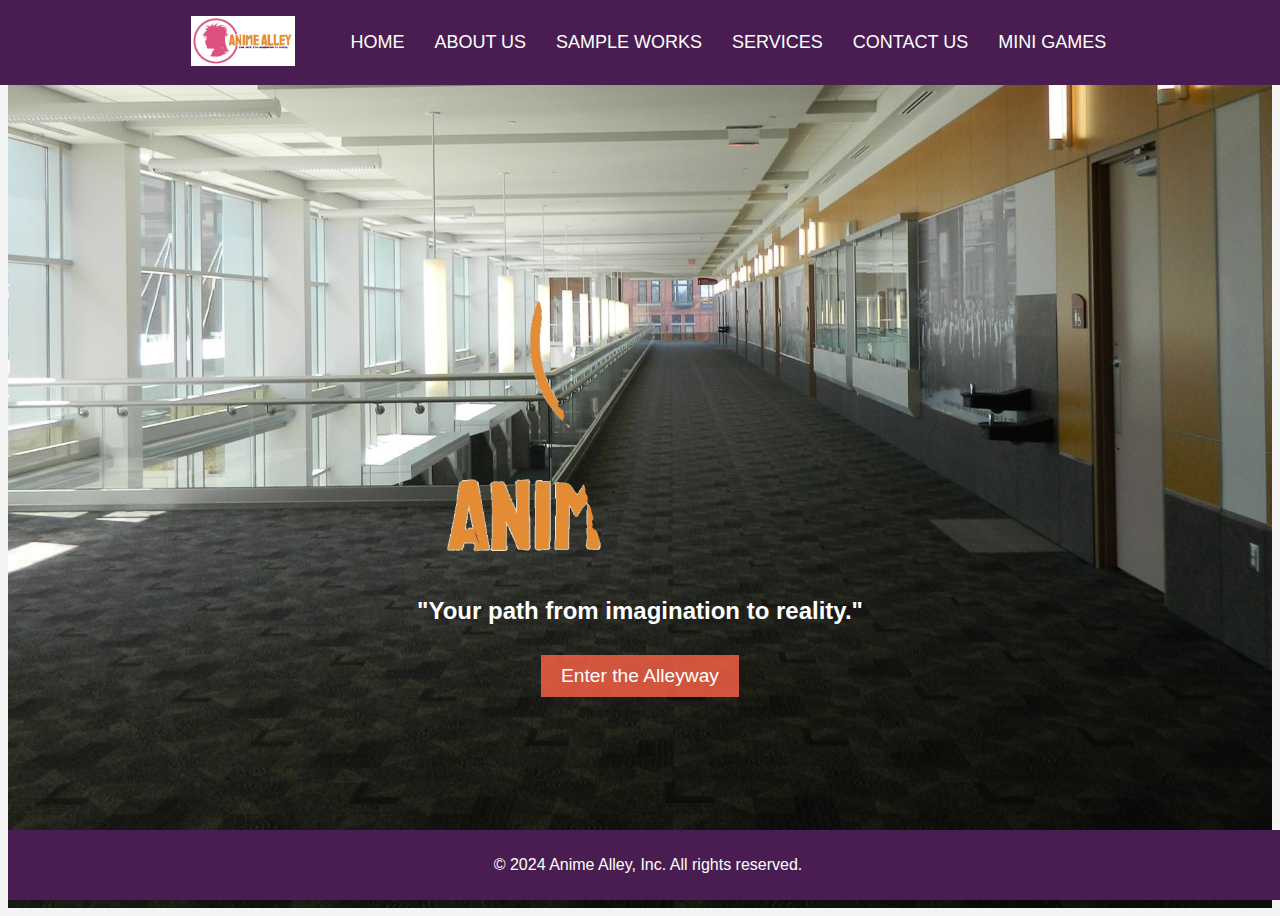
<file: index.html>
<!DOCTYPE html>

<html>
<head>
  <meta charset="UTF-8">
  <meta name="viewport" content="width=device-width, initial-scale=1.0">
  <meta http-equiv="X-UA-Compatible" content="ie=edge">
  <title> AA HOMEPAGE </title>
  <link rel="stylesheet" href="ANIME_ALLEY.css">
</head>

<body>
  <header>
    <nav>
        <img src="LOGO_04.2.png" height="50px">
      <ul>
        <li><a href="home.html">HOME</a></li>
        <li><a href="about.html">ABOUT US</a></li>
        <li><a href="samples.html">SAMPLE WORKS</a></li>
        <li><a href="services3.html">SERVICES</a></li>
        <li><a href="contact.html">CONTACT US</a></li>
        <li><a href="games.html">MINI GAMES</a></li>
      </ul>
    </nav>
  </header>

  <main>
    <section class="landing">
      <div class="alleyway">
        <img src="AA_initial_logo.gif" height="350px">
        <p><b>"Your path from imagination to reality."</b></p>
        <button onclick="enterAlley()">Enter the Alleyway</button>
      </div>
    </section>
  </main>

  <footer>
    <p>&copy; 2024 Anime Alley, Inc. All rights reserved.</p>
  </footer>

  <script>
    function enterAlley() {
      window.location.href = 'about.html';
    }
  </script>

</body>

</html>
</file>
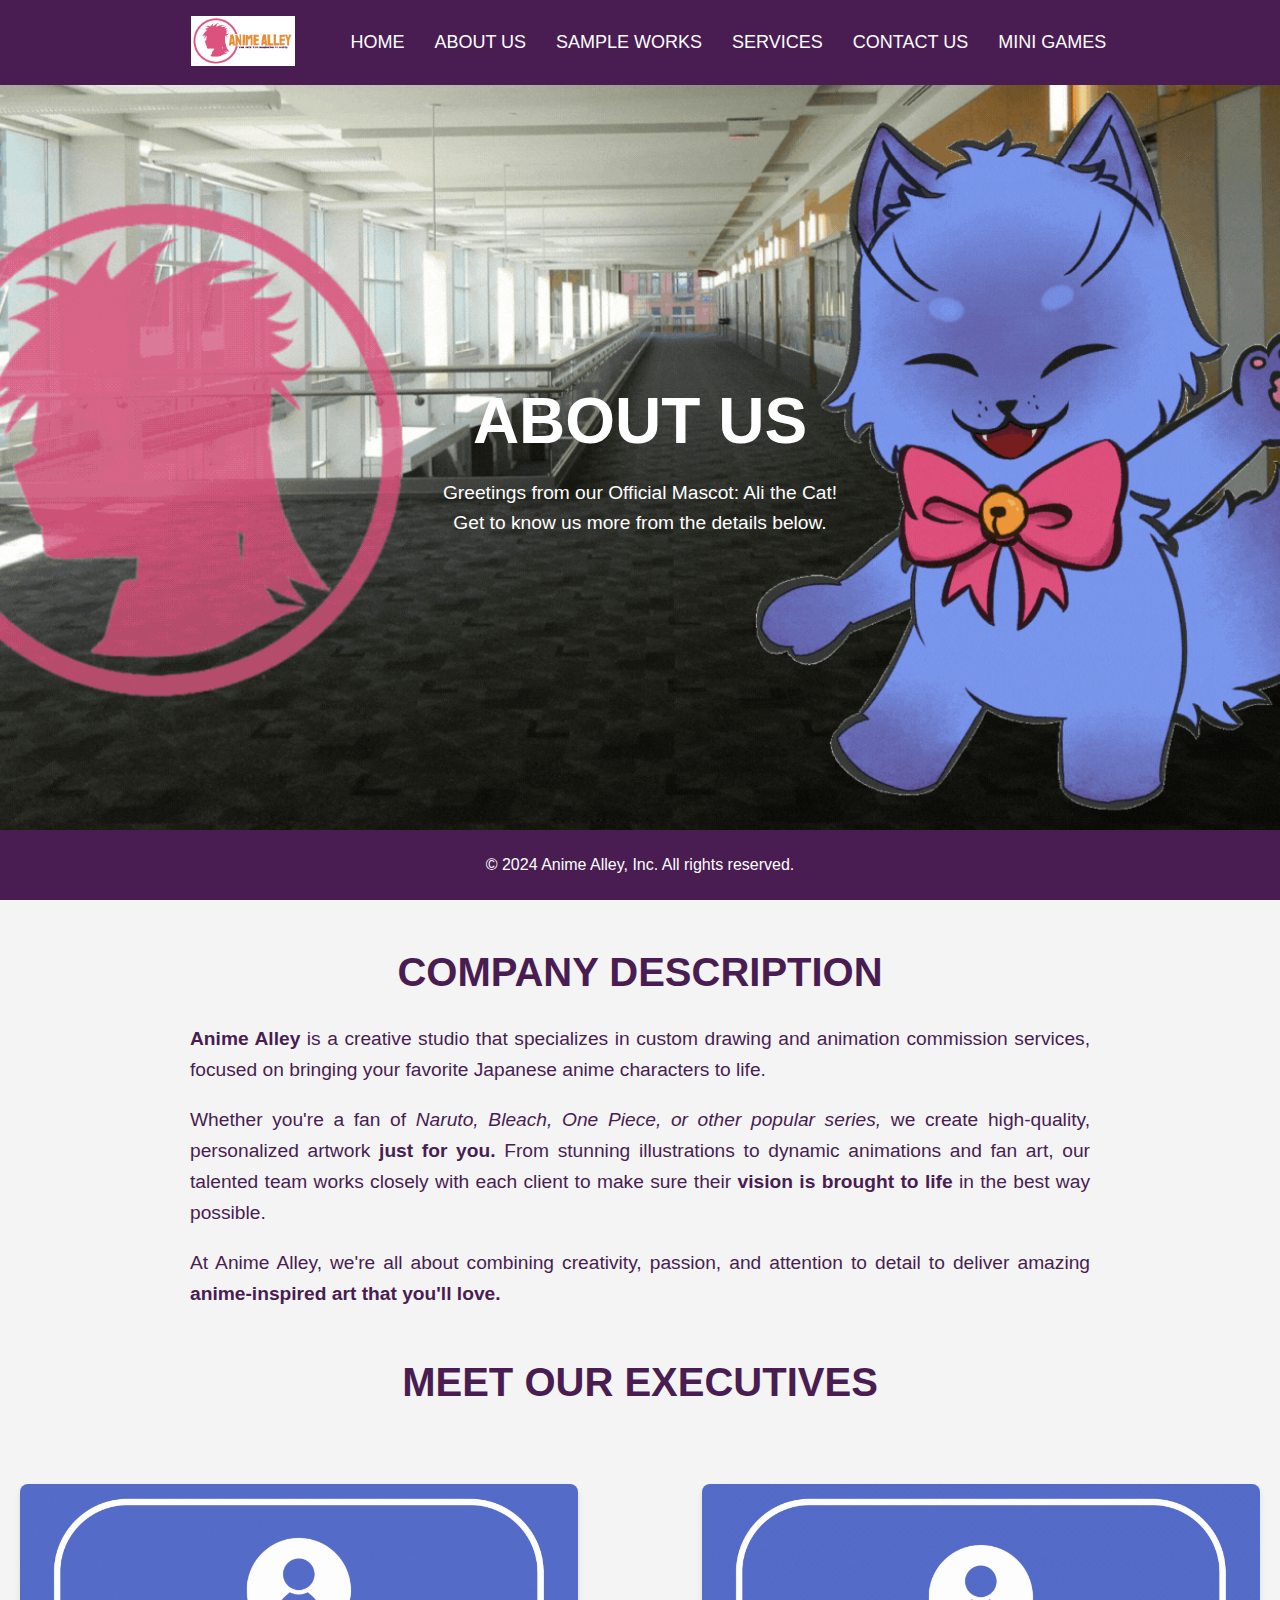
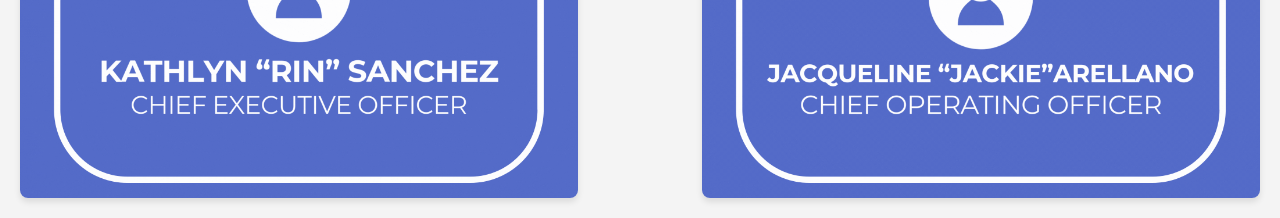
<file: about.html>
<!DOCTYPE html>

<head>
    <meta charset="UTF-8">
    <meta name="viewport" content="width=device-width, initial-scale=1.0">
    <meta http-equiv="X-UA-Compatible" content="ie=edge">
    <title> AA ABOUT US </title>
    <link rel="stylesheet" href="AA_stylesheet2.css">
</head>

<body>
    <header>
        <nav>
            <img src="LOGO_04.2.png" height="50px">
            <ul>
                <li><a href="home.html">HOME</a></li>
                <li><a href="about.html">ABOUT US</a></li>
                <li><a href="samples.html">SAMPLE WORKS</a></li>
                <li><a href="services3.html">SERVICES</a></li>
                <li><a href="contact.html">CONTACT US</a></li>
                <li><a href="games.html">MINI GAMES</a></li>
              </ul>
        </nav>
    </header>

    <main>
        <section class="landing">
            <div class="alleyway">
                <h1>ABOUT US</h1>
                <p class="subparagraph">Greetings from our Official Mascot: Ali the Cat!<br>
                    Get to know us more from the details below.
                </p>
            </div>
        </section>

        <p class="subheading">COMPANY DESCRIPTION</p>

        <p><b>Anime Alley</b> is a creative studio that specializes in custom drawing and animation commission services, focused on bringing your favorite Japanese anime characters to life.</p>
        <p>Whether you're a fan of <i>Naruto, Bleach, One Piece, or other popular series,</i> we create high-quality, personalized artwork <b>just for you.</b> From stunning illustrations to dynamic animations and fan art, our talented team works closely with each client to make sure their <b>vision is brought to life</b> in the best way possible.</p>
        <p>At Anime Alley, we're all about combining creativity, passion, and attention to detail to deliver amazing <b>anime-inspired art that you'll love.</b></p>

        <p class="subheading">MEET OUR EXECUTIVES</p>

        <!-- Floating images section -->
        <section class="floating-images">
            <div class="left">
                <img src="profile01.gif" alt="CEO">
            </div>

            <div class="right">
                <img src="profile02.gif" alt="COO">
            </div>
        </section>

    </main>

    <footer>
        <p>&copy; 2024 Anime Alley, Inc. All rights reserved.</p>
    </footer>

    <script src="ANIME_ALLEY_JS1.js"></script>
</body>

</html>
</file>
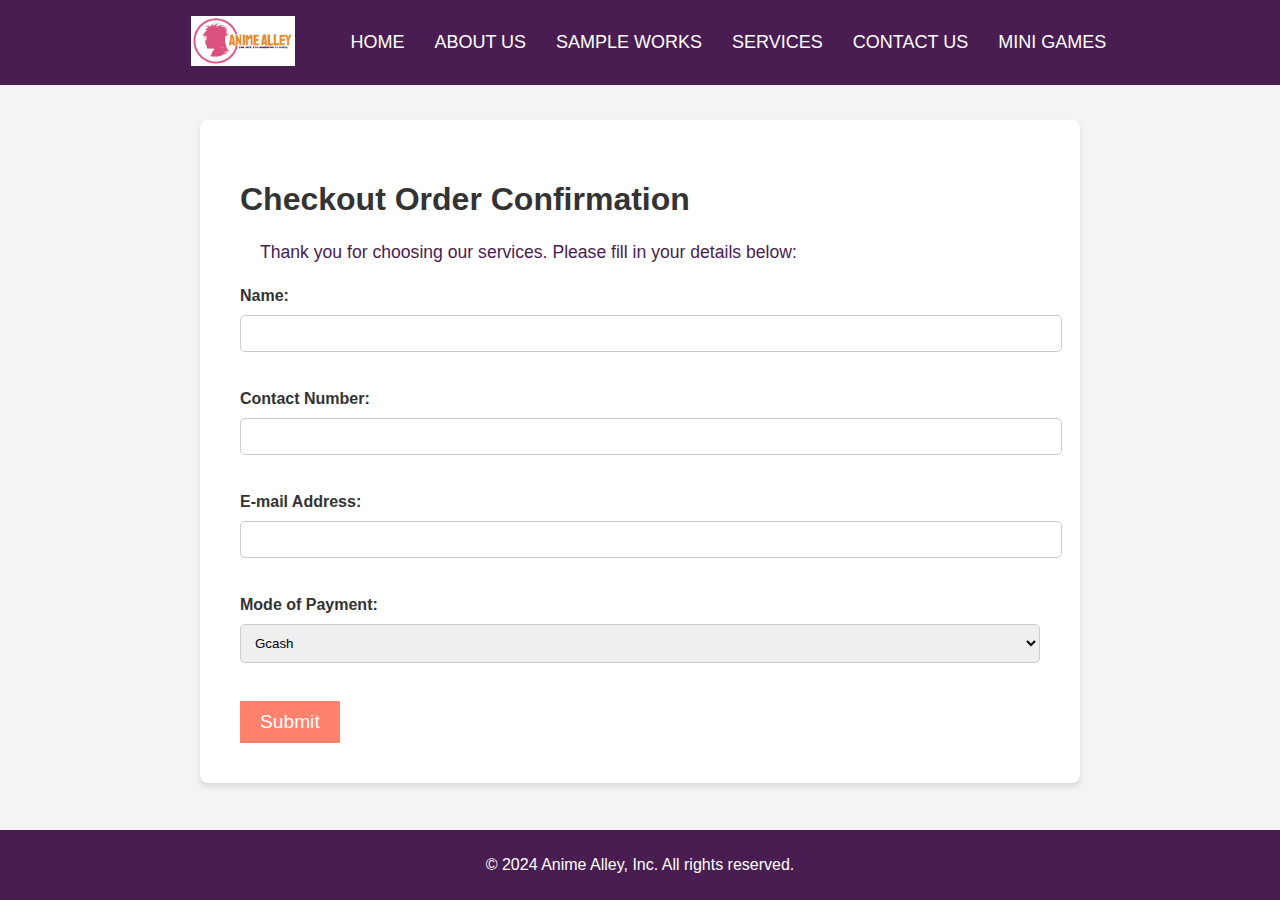
<file: checkout_page.html>
<!DOCTYPE html>

<head>
    <meta charset="UTF-8">
    <meta name="viewport" content="width=device-width, initial-scale=1.0">
    <meta http-equiv="X-UA-Compatible" content="ie=edge">
    <title> AA CHECKOUT PAGE </title>
    <link rel="stylesheet" href="AA_stylesheet3.css">
</head>

<body>
    <header>
        <nav>
            <img src="LOGO_04.2.png" height="50px">
            <ul>
                <li><a href="home.html">HOME</a></li>
                <li><a href="about.html">ABOUT US</a></li>
                <li><a href="samples.html">SAMPLE WORKS</a></li>
                <li><a href="services3.html">SERVICES</a></li>
                <li><a href="contact.html">CONTACT US</a></li>
                <li><a href="games.html">MINI GAMES</a></li>
              </ul>
        </nav>
    </header>

    <!-- Main Content Wrapper -->
    <main>
        <section class="checkout-section">
            <h1>Checkout Order Confirmation</h1>
            <p>Thank you for choosing our services. Please fill in your details below:</p>

            <!-- Checkout Form -->
            <form id="checkoutForm" onsubmit="showConfirmation(); return false;">
                <label for="name">Name:</label>
                <input type="text" id="name" name="name" required><br><br>

                <label for="contactNumber">Contact Number:</label>
                <input type="tel" id="contactNumber" name="contactNumber" required><br><br>

                <label for="email">E-mail Address:</label>
                <input type="email" id="email" name="email" required><br><br>

                <label for="paymentMode">Mode of Payment:</label>
                <select id="paymentMode" name="paymentMode" required>
                    <option value="Gcash">Gcash</option>
                    <option value="Maya">Maya</option>
                    <option value="Paypal">Paypal</option>
                    <option value="Bank_Transfer">Bank Transfer</option>
                </select><br><br>

                <button type="submit">Submit</button>
            </form>
        </section>
    </main>

    <footer>
        <p>&copy; 2024 Anime Alley, Inc. All rights reserved.</p>
    </footer>

    <script>
        
        // Function to show confirmation message after form submission
        function showConfirmation() {
            alert("Your order is received. Please wait for our customer service to call you about the payment instructions and further details of your purchase. Lead time of 3 weeks or less in delivering your order is guaranteed upon payment.");

            // Redirect to the home page after clicking OK on the alert
            window.location.href = "home.html";
        }

        // Run the displayProductDetails function when the page loads
        window.onload = displayProductDetails;
    </script>

    <style>
        /* Prevent overlap with header and improve layout */
        body {
            font-family: Arial, sans-serif;
            background-color: #f4f4f4;
            margin: 0;
            padding-top: 80px; /* Add padding to the top to prevent overlap with the fixed header */
        }

        /* Ensure the main content section is spaced properly */
        .checkout-section {
            padding: 40px;
            margin: 20px;
            background-color: white;
            border-radius: 8px;
            box-shadow: 0 4px 6px rgba(0, 0, 0, 0.1);
            max-width: 800px;
            margin: 40px auto;
        }

        .checkout-section h1 {
            font-size: 2rem;
            margin-bottom: 20px;
        }

        .checkout-section p {
            font-size: 1.1rem;
            margin-bottom: 20px;
        }

        .product-details {
            margin-bottom: 30px;
        }

        .product-details img {
            max-width: 100%;
            border-radius: 8px;
            box-shadow: 0 4px 6px rgba(0, 0, 0, 0.1);
        }

        /* Form Styles */
        label {
            display: block;
            margin-bottom: 10px;
            font-weight: bold;
        }

        input, select {
            width: 100%;
            padding: 10px;
            margin-bottom: 20px;
            border: 1px solid #ccc;
            border-radius: 5px;
        }

        button {
            padding: 10px 20px;
            font-size: 1.2rem;
            background-color: rgba(255, 99, 71, 0.8);
            border: none;
            color: white;
            cursor: pointer;
            transition: background-color 0.3s;
        }

        button:hover {
            background-color: rgba(255, 99, 71, 1);
        }

        footer {
            background-color: #491d52;
            color: white;
            text-align: center;
            padding: 10px 0;
            position: fixed;
            width: 100%;
            bottom: 0;
        }
    </style>
</body>

</html>
</file>
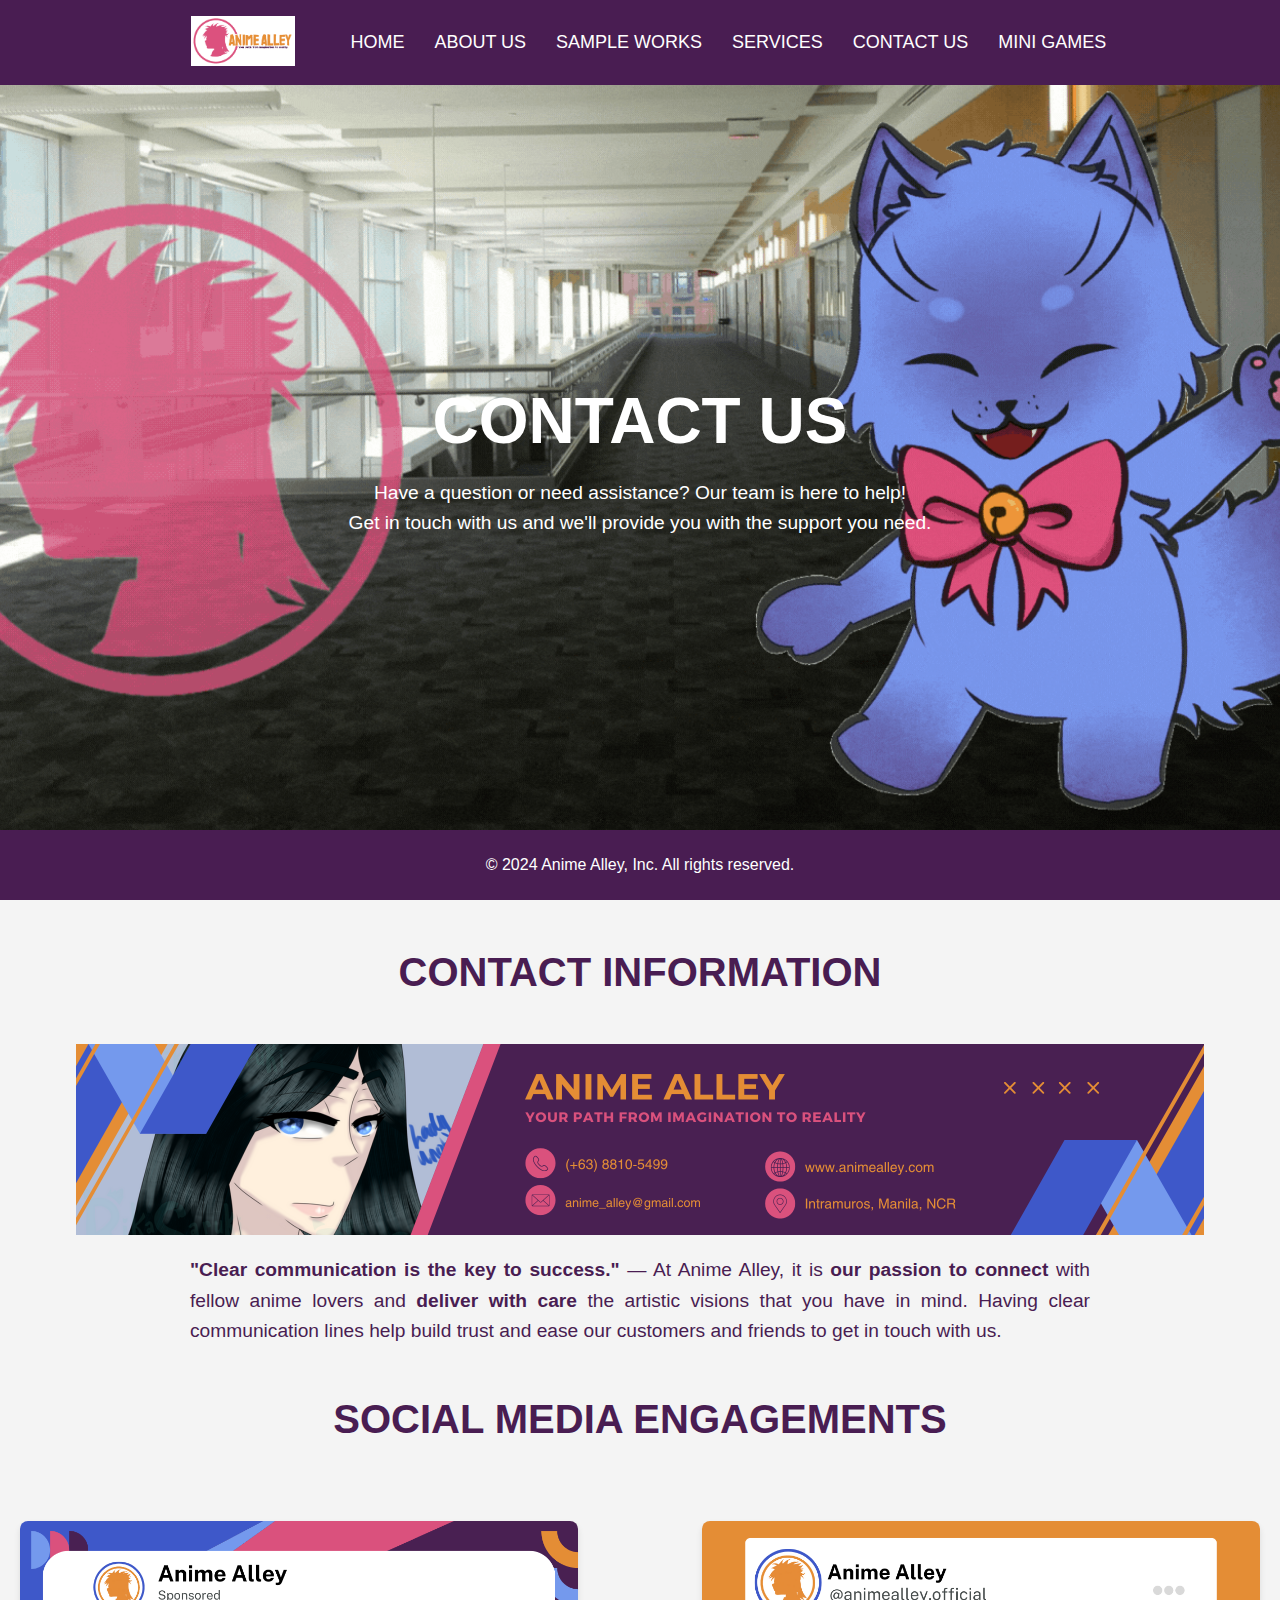
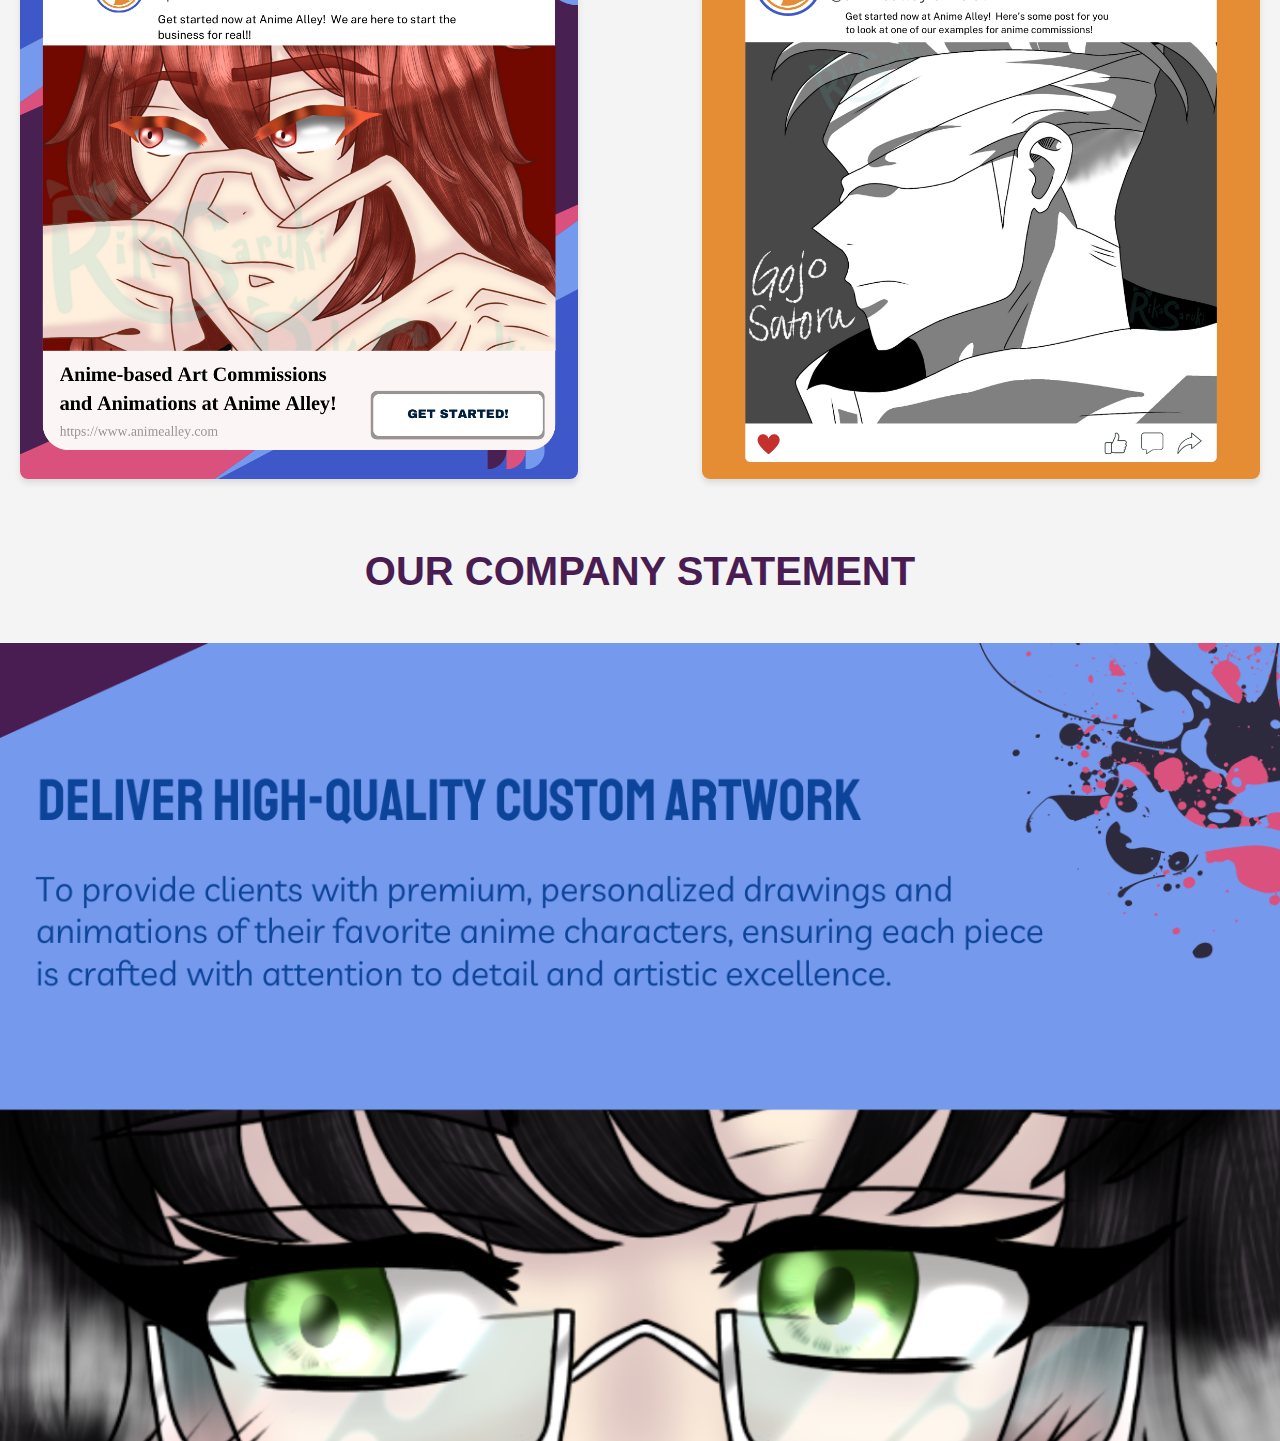
<file: contact.html>
<!DOCTYPE html>

<head>
    <meta charset="UTF-8">
    <meta name="viewport" content="width=device-width, initial-scale=1.0">
    <meta http-equiv="X-UA-Compatible" content="ie=edge">
    <title> AA CONTACT US </title>
    <link rel="stylesheet" href="AA_stylesheet2.css">
</head>

<body>
    <header>
        <nav>
            <img src="LOGO_04.2.png" height="50px">
            <ul>
                <li><a href="home.html">HOME</a></li>
                <li><a href="about.html">ABOUT US</a></li>
                <li><a href="samples.html">SAMPLE WORKS</a></li>
                <li><a href="services3.html">SERVICES</a></li>
                <li><a href="contact.html">CONTACT US</a></li>
                <li><a href="games.html">MINI GAMES</a></li>
              </ul>
        </nav>
    </header>

    <main>
        <section class="landing">
            <div class="alleyway">
                <h1>CONTACT US</h1>
                <p class="subparagraph">Have a question or need assistance? Our team is here to help! <br>
                    Get in touch with us and we'll provide you with the support you need.</p>
            </div>
        </section>

        <p class="subheading"> CONTACT INFORMATION </p>

            <img src="contact_banner.png" class="image">

        <p><b>"Clear communication is the key to success."</b> — At Anime Alley, it is <b>our passion to connect</b> with fellow anime lovers and <b>deliver with care</b> the artistic visions that you have in mind. 
            Having clear communication lines help build trust and ease our customers and friends to get in touch with us. </p>

        <p class="subheading"> SOCIAL MEDIA ENGAGEMENTS </p>

        <!-- Floating images section -->
        <section class="floating-images">
            <div class="left">
                <img src="adpost01.png" alt="ad post 1">
            </div>

            <div class="right">
                <img src="adpost02.png" alt="ad post 2">
            </div>
        </section>

        <p class="subheading"> OUR COMPANY STATEMENT </p>

        <img src="adpost03.png" class="image">

    </main>

    <footer>
        <p>&copy; 2024 Anime Alley, Inc. All rights reserved.</p>
    </footer>

    <script src="ANIME_ALLEY_JS1.js"></script>
</body>

</html>
</file>
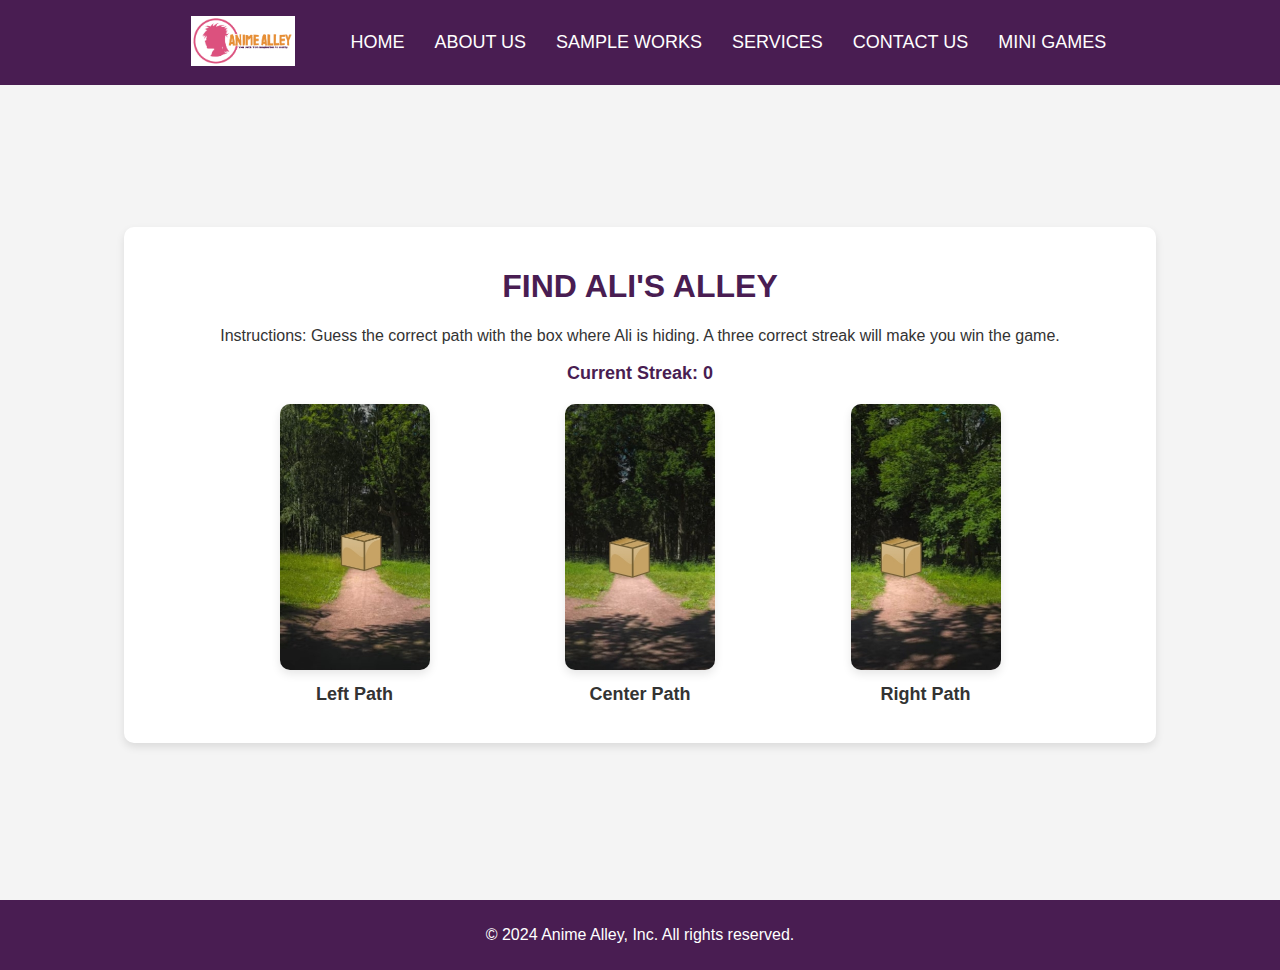
<file: game1.html>
<!DOCTYPE html>
<html lang="en">
<head>
    <meta charset="UTF-8">
    <meta name="viewport" content="width=device-width, initial-scale=1.0">
    <meta http-equiv="X-UA-Compatible" content="ie=edge">
    <title>AA MINI GAME 1</title>
    <link rel="stylesheet" href="AAgame1_stylesheet.css">
</head>
<body>

    <!-- Header with navigation -->
    <header>
        <nav>
            <img src="LOGO_04.2.png" height="50px" alt="Logo">
            <ul>
                <li><a href="home.html">HOME</a></li>
                <li><a href="about.html">ABOUT US</a></li>
                <li><a href="samples.html">SAMPLE WORKS</a></li>
                <li><a href="services3.html">SERVICES</a></li>
                <li><a href="contact.html">CONTACT US</a></li>
                <li><a href="games.html">MINI GAMES</a></li>
            </ul>
        </nav>
    </header>

    <!-- Main content of the game -->
    <main>
        <div class="game-container">
            <h1>FIND ALI'S ALLEY</h1>
            <p>Instructions: Guess the correct path with the box where Ali is hiding. A three correct streak will make you win the game.</p>

            <!-- Streak Display and Reset Button -->
            <div id="streak-info">
                <p id="streak">Current Streak: 0</p>
            </div>            

            <!-- Feedback message -->
            <div id="result-message" class="message"></div>

            <!-- Game paths -->
            <div class="paths">
                <div class="path" id="left-path">
                    <img src="left.jpg" alt="Left Path" data-path="left" class="clickable-path">
                    <p>Left Path</p>
                </div>
                <div class="path" id="center-path">
                    <img src="center.jpg" alt="Center Path" data-path="center" class="clickable-path">
                    <p>Center Path</p>
                </div>
                <div class="path" id="right-path">
                    <img src="right.jpg" alt="Right Path" data-path="right" class="clickable-path">
                    <p>Right Path</p>
                </div>
            </div>

            <!-- Win message -->
            <div id="win-message" style="display:none;">
                <h2>You Win! 🎉 <b>You get a 5% discount voucher on one (1) of your order.</b> <br>
                    Please screenshot this alert and present to our customer service upon payment.</h2><br>
                <img src="ali_fast_wave.gif" height="100px">
                <h2>Screenshot should have date and time <br> to be considered valid.</h2>
            </div>

            <!-- Continue button -->
            <button id="continueButton" style="display:none;">Continue to Next Round</button>

            <!-- Retry button (for incorrect guesses) -->
            <button id="retryButton" style="display:none;">Try Again</button>
        </div>
    </main>

   <!-- Popup for the cat image -->
<div id="popup" class="popup">
    <img src="ali_fast_wave.gif" alt="Ali the Cat" id="cat-img">
    <p id="popup-message">Yay you found me! Let's play another round.</p>
    <button id="close-popup">Close</button>
</div>

    <!-- Footer -->
    <footer>
        <p>&copy; 2024 Anime Alley, Inc. All rights reserved.</p>
    </footer>

    <script src="JS_game1.js"></script>
</body>
</html>
</file>
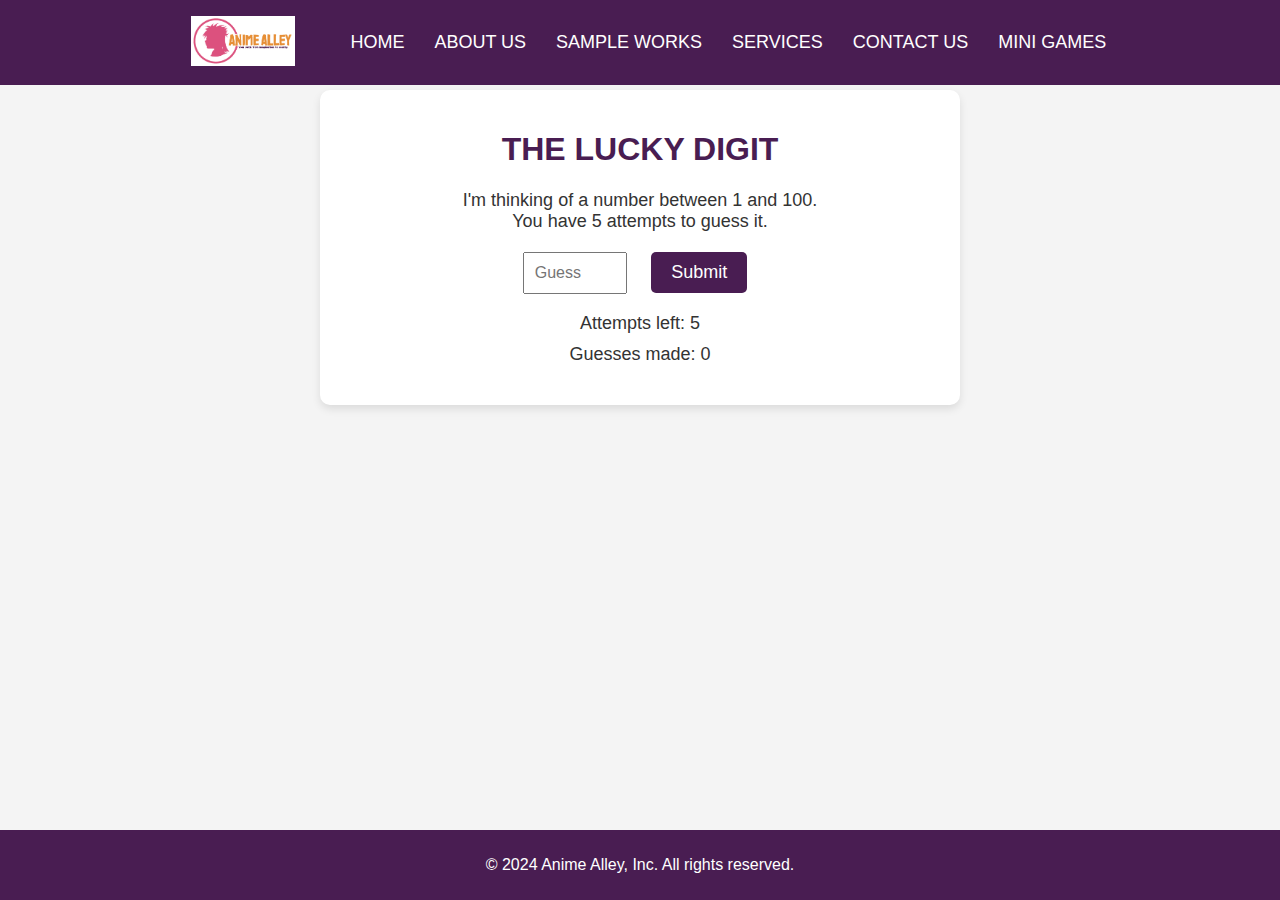
<file: game3.html>
<!DOCTYPE html>

<head>
    <meta charset="UTF-8">
    <meta name="viewport" content="width=device-width, initial-scale=1.0">
    <meta http-equiv="X-UA-Compatible" content="ie=edge">
    <title> AA MINI GAME 3 </title>
    <link rel="stylesheet" href="AAgame3_stylesheet.css">
</head>

<body>
    <header>
        <nav>
            <img src="LOGO_04.2.png" height="50px" alt="Logo">
            <ul>
                <li><a href="home.html">HOME</a></li>
                <li><a href="about.html">ABOUT US</a></li>
                <li><a href="samples.html">SAMPLE WORKS</a></li>
                <li><a href="services3.html">SERVICES</a></li>
                <li><a href="contact.html">CONTACT US</a></li>
                <li><a href="games.html">MINI GAMES</a></li>
            </ul>
        </nav>
    </header>

    <main>
        <div class="game-container">
            <h1>THE LUCKY DIGIT</h1>
            <p class="message">I'm thinking of a number between 1 and 100. <br> You have 5 attempts to guess it.</p>

            <input type="number" id="userGuess" placeholder="Guess">
            <button id="submitBtn">Submit</button>

            <p class="message">Attempts left: <span id="attemptsLeft">5</span></p>
            <p class="message">Guesses made: <span id="guessesMade">0</span></p>

            <div class="result" id="result"></div>

            <!-- Win message -->
            <div id="win-message" style="display:none;">
                <h2>You Win! 🎉 <b>You get a 5% discount voucher on one (1) of your order.</b> Please screenshot this alert and present to our customer service upon payment.</h2><br>
                <img src="ali_fast_wave.gif" height="100px">
                <h2>Screenshot should have date and time <br> to be considered valid.</h2>
            </div>

            <!-- Retry button -->
            <button id="retryButton" style="display:none;" onclick="retryGame()">Retry</button>

        </div>
    </main>

    <footer>
        <p>&copy; 2024 Anime Alley, Inc. All rights reserved.</p>
    </footer>

    <script src="JS_game3.js" defer></script>
    
</body>

</html>
</file>
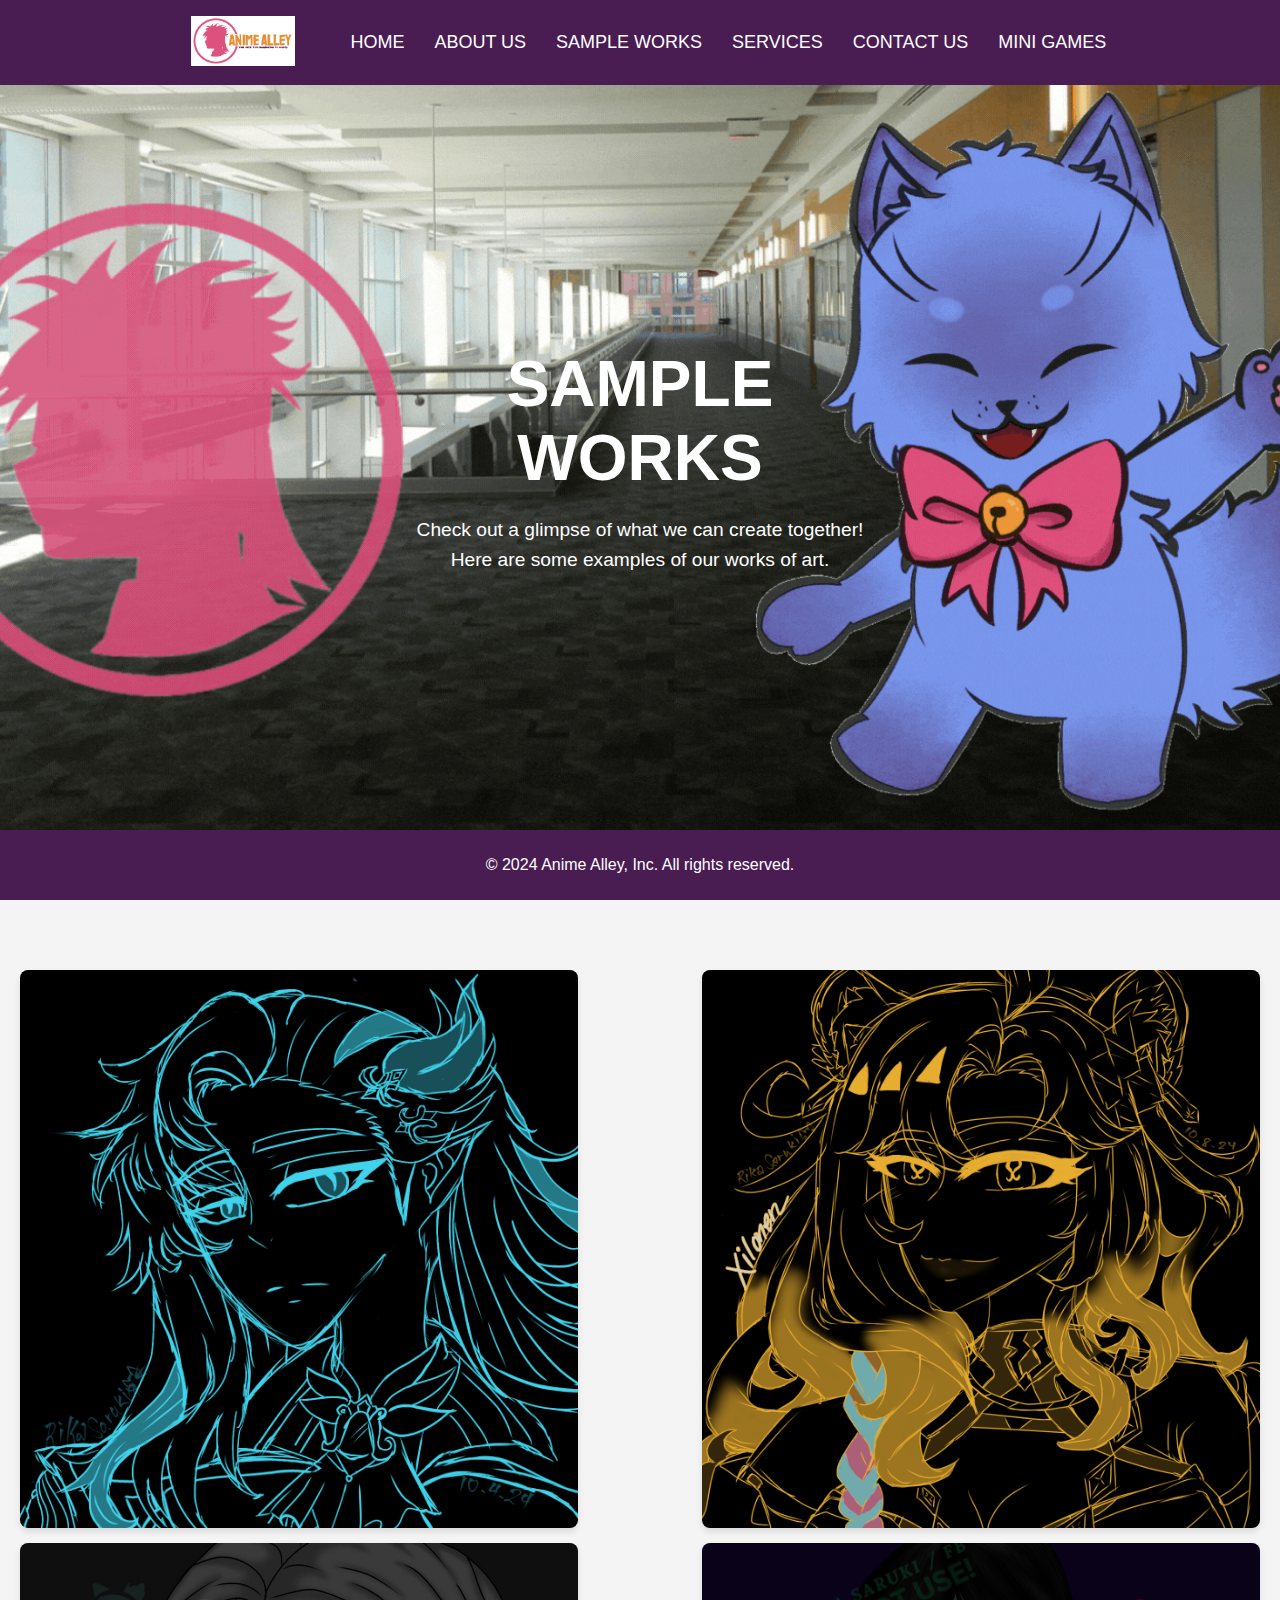
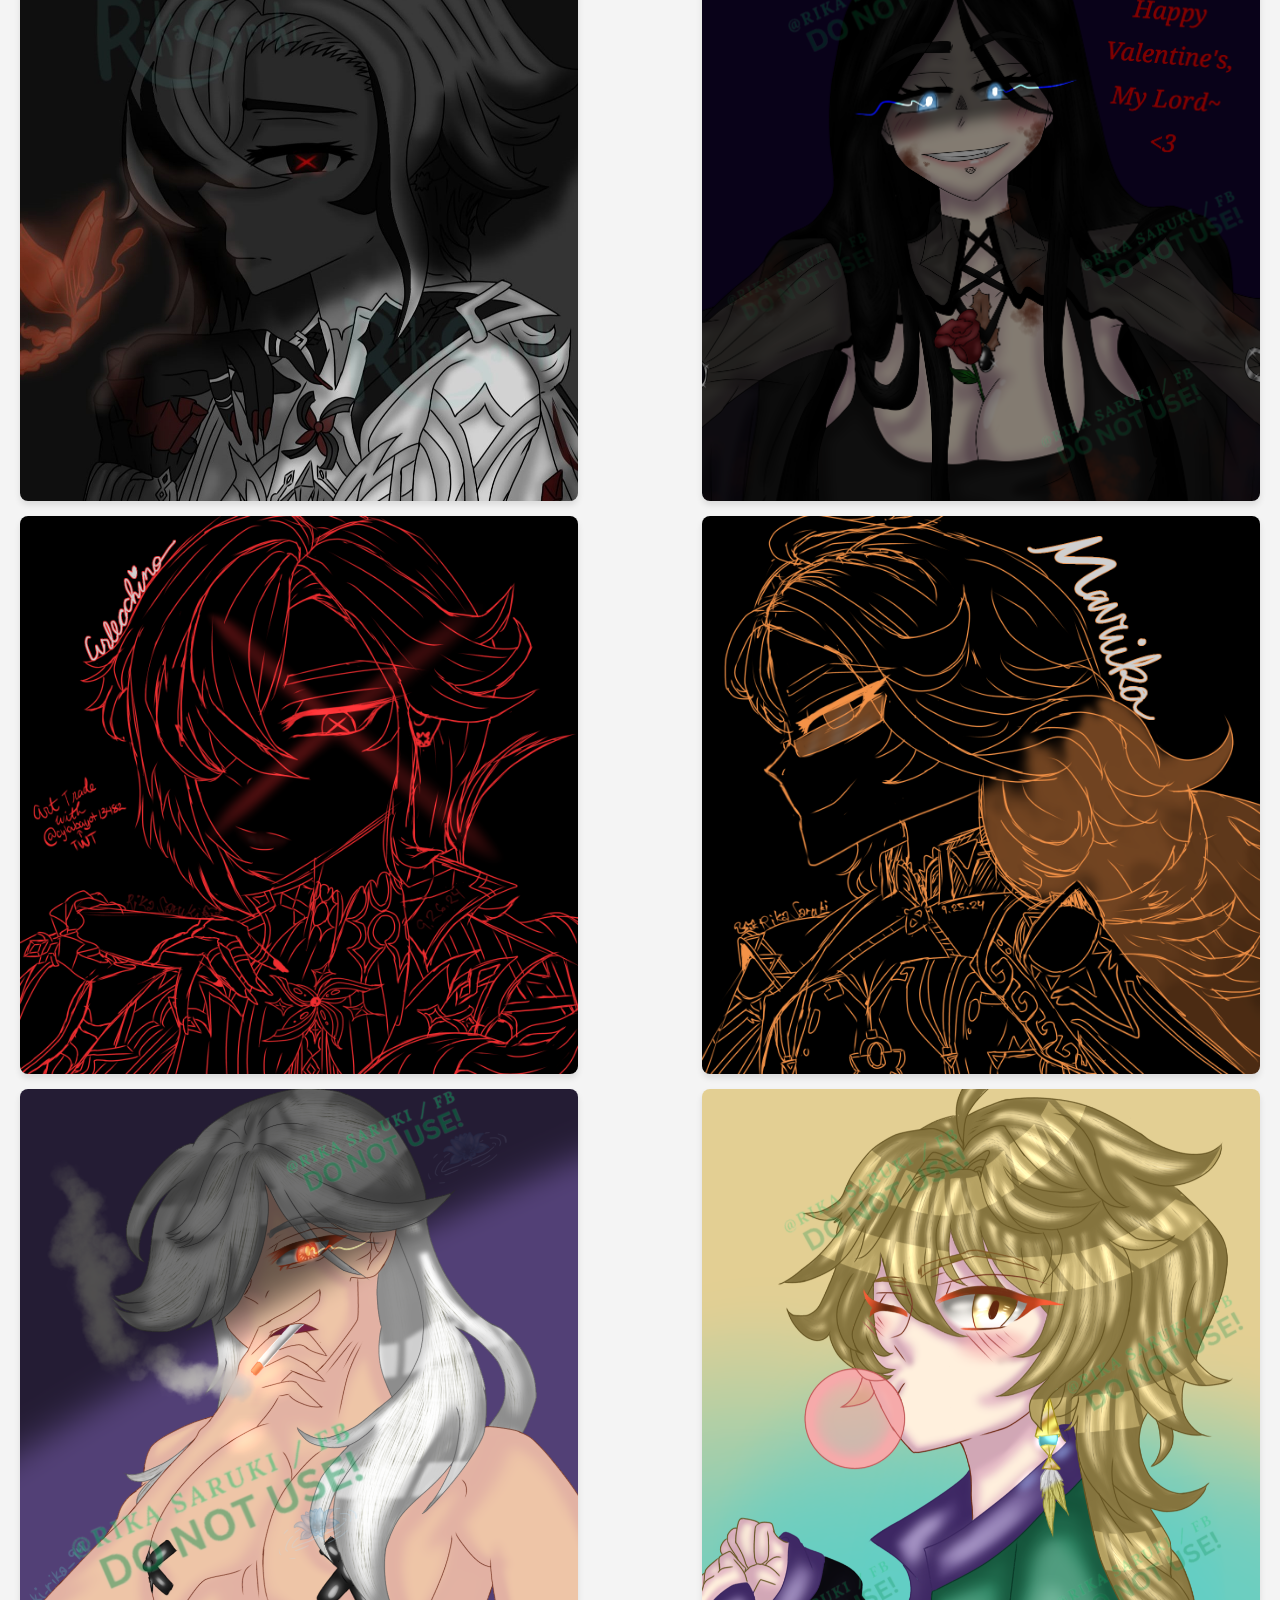
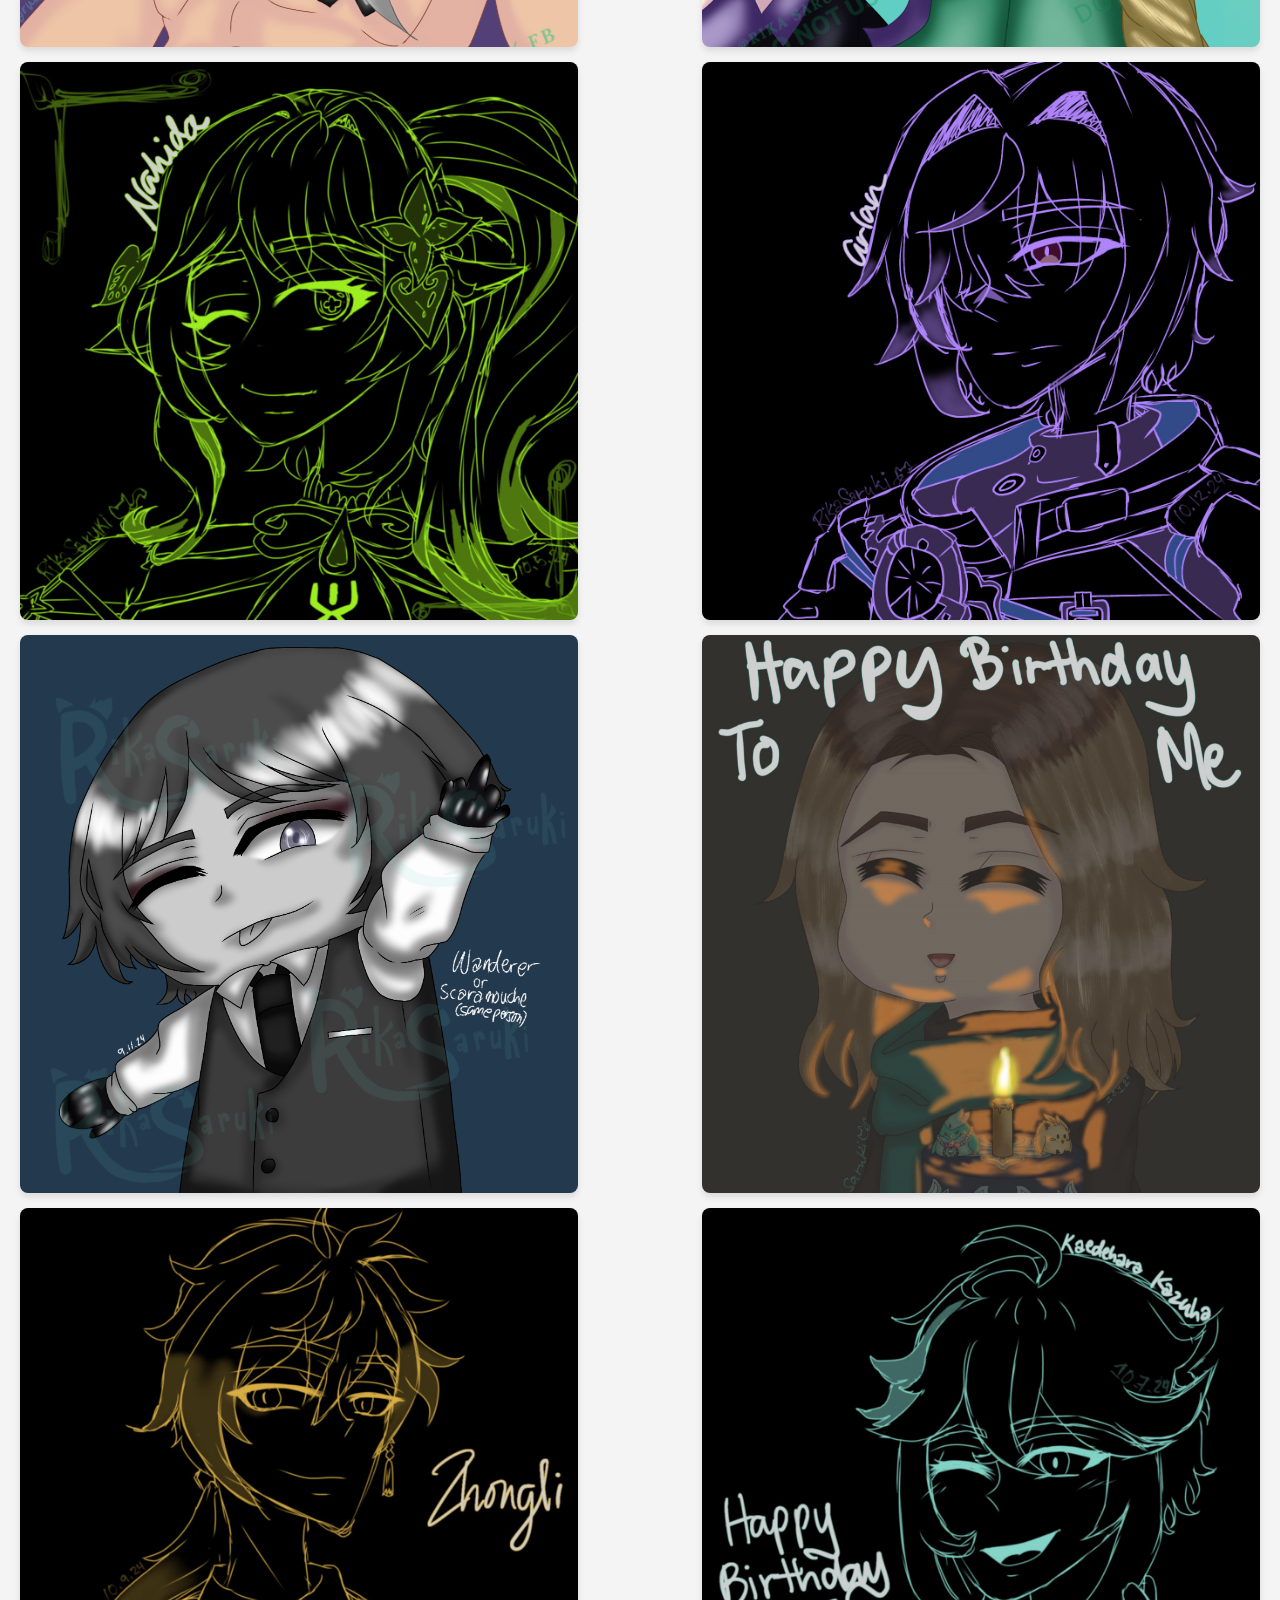
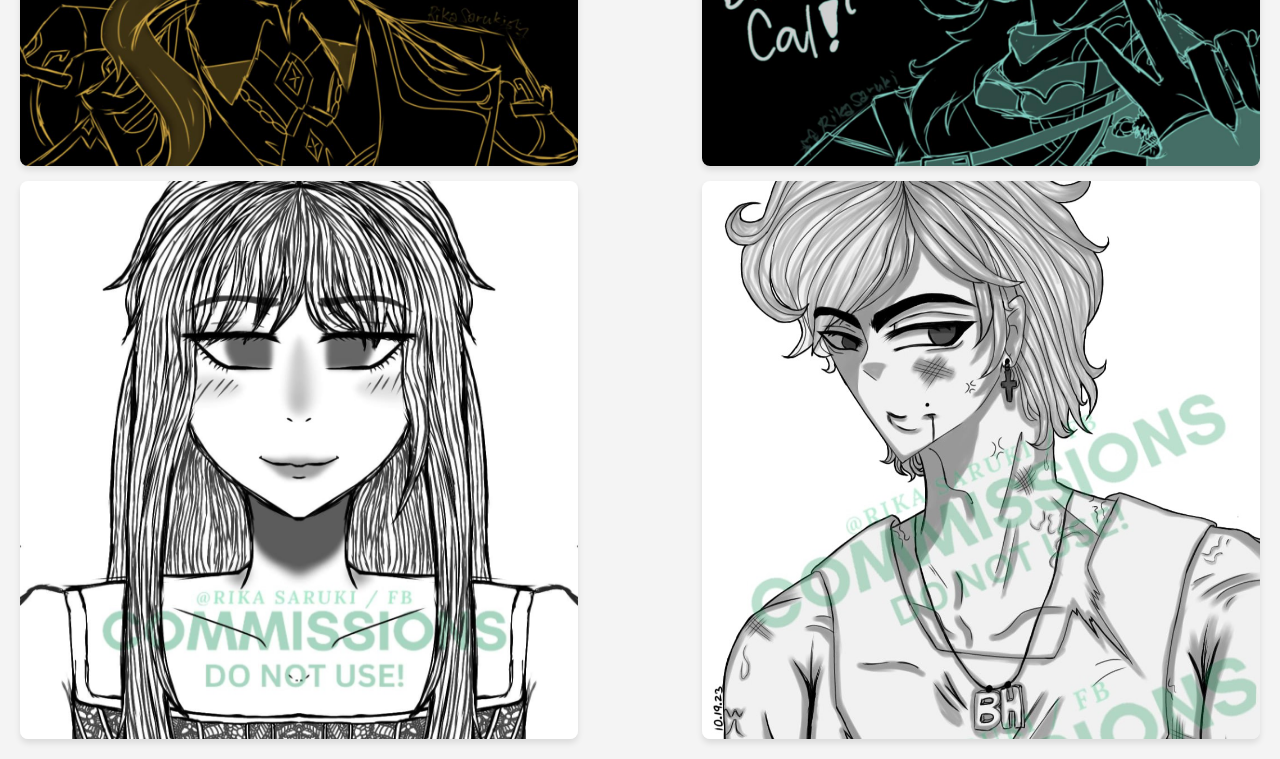
<file: samples.html>
<!DOCTYPE html>

<head>
    <meta charset="UTF-8">
    <meta name="viewport" content="width=device-width, initial-scale=1.0">
    <meta http-equiv="X-UA-Compatible" content="ie=edge">
    <title> AA SAMPLE WORKS </title>
    <link rel="stylesheet" href="AA_stylesheet2.css">
</head>

<body>
    <header>
        <nav>
            <img src="LOGO_04.2.png" height="50px">
            <ul>
              <li><a href="home.html">HOME</a></li>
              <li><a href="about.html">ABOUT US</a></li>
              <li><a href="samples.html">SAMPLE WORKS</a></li>
              <li><a href="services3.html">SERVICES</a></li>
              <li><a href="contact.html">CONTACT US</a></li>
              <li><a href="games.html">MINI GAMES</a></li>
            </ul>
        </nav>
    </header>

    <main>
        <section class="landing">
            <div class="alleyway">
                <h1> SAMPLE <br> WORKS </h1>
                <p class="subparagraph">Check out a glimpse of what we can create together!<br>
                 Here are some examples of our works of art. </p>
            </div>
        </section>

    <!-- Floating images section -->
    <section class="floating-images">
      <!-- Left side stacked images -->
      <div class="left">
        <img src="sample_06.png" alt="sample_01">
        <img src="sample_13.jpeg" alt="sample_03">
        <img src="sample_02.png" alt="sample_05">
        <img src="sample_03.png" alt="sample_07">
        <img src="sample_20.png" alt="sample_09">
        <img src="sample_16.png" alt="sample_11">
        <img src="sample_18.png" alt="sample_13">
        <img src="sample_14.jpeg" alt="sample_15">
      </div>

      <!-- Right side stacked images -->
      <div class="right">
        <img src="sample_12.png" alt="sample_02">
        <img src="sample_10.png" alt="sample_04">
        <img src="sample_04.png" alt="sample_06">
        <img src="sample_01.png" alt="sample_08">
        <img src="sample_22.jpeg" alt="sample_10">
        <img src="sample_17.png" alt="sample_12">
        <img src="sample_19.png" alt="sample_14">
        <img src="sample_15.jpeg" alt="sample_16">
      </div>
    </section>
  </main>

  <footer>
    <p>&copy; 2024 Anime Alley, Inc. All rights reserved.</p>
  </footer>

  <script src="ANIME_ALLEY_JS1.js"></script>
</body>
</html>
</file>
<file: ANIME_ALLEY.css>
body {
    font-family: Arial, sans-serif;
    background-color: #f4f4f4;
    color: #333;
  }
  
  header {
    background-color: #491d52;
    padding: 1rem;
    position: fixed;
    top: 0;
    left: 0;
    width: 100%;
    z-index: 1000;
  }
  
  nav {
    display: flex;
    justify-content: center;
  }

  nav ul {
    display: flex;
    justify-content: center;
  }
  
  nav ul li {
    list-style: none;
    margin: 0 15px;
  }
  
  nav ul li a {
    text-decoration: none;
    color: white;
    font-size: 18px;
    text-transform: uppercase;
    transition: color 0.3s;
  }
  
  nav ul li a:hover {
    color: #e68e35;
  }
  
  .landing {
    height: 100vh;
    display: flex;
    justify-content: center;
    align-items: center;
    background-image: url(alleyway3.1.jpg);
    background-size: cover;
    background-position: center;
    text-align: center;
    color: white;
  }
  
  .landing h1 {
    font-size: 4rem;
    margin-bottom: 20px;
  }
  
  .landing p {
    font-size: 1.5rem;
    margin-bottom: 30px;
  }
  
  button {
    padding: 10px 20px;
    font-size: 1.2rem;
    background-color: rgba(255, 99, 71, 0.8);
    border: none;
    color: white;
    cursor: pointer;
    transition: background-color 0.3s;
  }
  
  button:hover {
    background-color: rgba(255, 99, 71, 1);
  }

  footer {
    background-color: #491d52;
    color: white;
    text-align: center;
    padding: 10px 0;
    position: fixed;
    width: 100%;
    bottom: 0;
}
</file>
<file: AA_stylesheet2.css>
/* General Page Styling */
body {
    font-family: Arial, sans-serif;  /* Set Arial as the default font */
    background-color: #f4f4f4;
    color: #333;
    margin: 0;
    padding: 0;
}

header {
    background-color: #491d52;
    padding: 1rem;
    position: fixed;
    top: 0;
    left: 0;
    width: 100%;
    z-index: 1000;
}

nav {
    display: flex;
    justify-content: center;
}

nav ul {
    display: flex;
    justify-content: center;
}

nav ul li {
    list-style: none;
    margin: 0 15px;
}

nav ul li a {
    text-decoration: none;
    color: white;
    font-size: 18px;
    text-transform: uppercase;
    transition: color 0.3s;
}

nav ul li a:hover {
    color: #e68e35;
}

.landing {
    height: 100vh;
    display: flex;
    justify-content: center;
    align-items: center;
    background-image: url(banner_00.gif);
    background-size: cover;
    background-position: center;
    text-align: center;
    color: white;
}

.landing h1 {
    font-size: 4rem;
    margin-bottom: 20px;
}

main p {
    font-family: Arial, sans-serif;  
    text-align: justify;           
    margin: 20px auto;             
    max-width: 900px;             
    line-height: 1.6;               
    padding: 0 20px;              
    color: #491d52;
    font-size: larger;  
}

.subheading {
    font-weight: bold;          
    text-align: center;         
    font-size: 2.5rem;          
    margin-top: 40px;          
    margin-bottom: 20px;        
    color: #491d52;          
}

.subparagraph {
    font-size: 1.2rem;  
    text-align: center;  
    color: white;      
    margin-top: 10px;    
}

.image {
    display: block;
    margin-left: auto;
    margin-right: auto;
    max-width: 100%; 
    height: auto;   
    margin-top: 40px; 
}

/* Floating images section */
.floating-images {
    display: flex;
    justify-content: space-between;
    padding: 20px;
    margin-top: 50px;
}

.floating-images .left,
.floating-images .right {
    width: 45%;
    display: flex;
    flex-direction: column;
    gap: 15px;
}

.floating-images img {
    width: 100%;
    border-radius: 8px;
    box-shadow: 0 4px 6px rgba(0, 0, 0, 0.1);
    transition: transform 0.3s ease;
}

.floating-images img:hover {
    transform: scale(1.05);
}

/* Footer Styling */
footer {
    background-color: #491d52;
    color: white;
    text-align: center;
    padding: 10px 0;
    position: fixed;
    width: 100%;
    bottom: 0;
}

/* Mobile responsiveness */
@media (max-width: 768px) {
    .floating-images {
        flex-direction: column;
        align-items: center;
    }

    .floating-images .left,
    .floating-images .right {
        width: 90%;
    }
}
</file>
<file: AA_stylesheet3.css>
/* General Page Styling */
body {
    font-family: Arial, sans-serif;
    background-color: #f4f4f4;
    color: #333;
    margin: 0;
    padding: 0;
}

header {
    background-color: #491d52;
    padding: 1rem;
    position: fixed;
    top: 0;
    left: 0;
    width: 100%;
    z-index: 1000;
}

nav {
    display: flex;
    justify-content: center;
}

nav ul {
    display: flex;
    justify-content: center;
}

nav ul li {
    list-style: none;
    margin: 0 15px;
}

nav ul li a {
    text-decoration: none;
    color: white;
    font-size: 18px;
    text-transform: uppercase;
    transition: color 0.3s;
}

nav ul li a:hover {
    color: #e68e35;
}

.landing {
    height: 100vh;
    display: flex;
    justify-content: center;
    align-items: center;
    background-image: url(banner_00.gif);
    background-size: cover;
    background-position: center;
    text-align: center;
    color: white;
}

.landing h1 {
    font-size: 4rem;
    margin-bottom: 20px;
}

main p {
    font-family: Arial, sans-serif;  
    text-align: justify;           
    margin: 20px auto;             
    max-width: 900px;             
    line-height: 1.6;               
    padding: 0 20px;              
    color: #491d52;
    font-size: larger;  
}

.subheading {
    font-weight: bold;          
    text-align: center;         
    font-size: 2.5rem;          
    margin-top: 40px;          
    margin-bottom: 20px;        
    color: #491d52;          
}

button {
    padding: 10px 20px;
    font-size: 1.2rem;
    background-color: rgba(255, 99, 71, 0.8);
    border: none;
    color: white;
    cursor: pointer;
    transition: background-color 0.3s;
  }
  
  button:hover {
    background-color: rgba(255, 99, 71, 1);
  }

  .subparagraph {
    font-size: 1.2rem;  
    text-align: center;  
    color: white;      
    margin-top: 10px;    
}

footer {
    background-color: #491d52;
    color: white;
    text-align: center;
    padding: 10px 0;
    position: fixed;
    width: 100%;
    bottom: 0;
}

/* Floating images section */
.floating-images {
    display: flex;
    justify-content: space-between;
    padding: 20px;
    margin-top: 50px;
}

.floating-images .left,
.floating-images .right {
    width: 45%;
    display: flex;
    flex-direction: column;
    gap: 15px;
}

.floating-images img {
    width: 100%;
    border-radius: 8px;
    box-shadow: 0 4px 6px rgba(0, 0, 0, 0.1);
    transition: transform 0.3s ease;
}

.floating-images img:hover {
    transform: scale(1.05);
}

/* Modal (Popup) Styling */
.modal {
    display: none; /* Hidden by default */
    position: fixed;
    z-index: 1;
    left: 0;
    top: 0;
    width: 100%;
    height: 100%;
    overflow: auto;
    background-color: rgba(0, 0, 0, 0.5); /* Black with opacity */
    padding-top: 60px;
}

.modal-content {
    background-color: #fff;
    margin: 5% auto;
    padding: 20px;
    border-radius: 10px;
    width: 50%;
}

.close {
    color: #aaa;
    float: right;
    font-size: 28px;
    font-weight: bold;
}

.close:hover,
.close:focus {
    color: black;
    text-decoration: none;
    cursor: pointer;
}

/* Mobile responsiveness */
@media (max-width: 768px) {
    .floating-images {
        flex-direction: column;
        align-items: center;
    }

    .floating-images .left,
    .floating-images .right {
        width: 90%;
    }

    .modal-content {
        width: 80%;
    }
}
</file>
<file: AAgame1_stylesheet.css>
/* General Page Styling */
body {
    font-family: Arial, sans-serif;
    background-color: #f4f4f4;
    color: #333;
    margin: 0;
    padding: 0;
    padding-top: 70px; /* To avoid content being hidden under fixed header */
    display: flex;
    flex-direction: column;
    height: 100vh; /* Ensure the page takes full height */
}

header {
    background-color: #491d52;
    padding: 1rem;
    position: fixed;
    top: 0;
    left: 0;
    width: 100%;
    z-index: 1000;
}

nav {
    display: flex;
    justify-content: center;
}

nav ul {
    display: flex;
    justify-content: center;
}

nav ul li {
    list-style: none;
    margin: 0 15px;
}

nav ul li a {
    text-decoration: none;
    color: white;
    font-size: 18px;
    text-transform: uppercase;
    transition: color 0.3s;
}

nav ul li a:hover {
    color: #e68e35;
}

footer {
    background-color: #491d52;
    color: white;
    text-align: center;
    padding: 10px 0;
    position: relative; /* Changed from fixed to relative */
    width: 100%;
    margin-top: auto; /* Ensures footer stays at the bottom */
}

/* Ensure main content (game container) has enough space */
main {
    display: flex;
    justify-content: center;
    align-items: center;
    flex-direction: column;
    padding: 20px;
    text-align: center;
    margin-top: 100px; /* To avoid content being hidden under fixed header */
    flex-grow: 1; /* This ensures the main content takes all available space */
}

/* Game container */
.game-container {
    width: 80%;
    max-width: 1000px;
    padding: 20px;
    background-color: white;
    box-shadow: 0px 4px 8px rgba(0, 0, 0, 0.1);
    border-radius: 10px;
    margin-bottom: 100px; /* Adds space at the bottom to avoid overlap with footer */
}

h1 {
    color: #491d52;
}

.message {
    font-size: 18px;
    margin: 10px 0;
}

/* Streak Display */
#streak-info {
    margin-bottom: 10px;
    font-size: 18px;
    font-weight: bold;
    color: #491d52;
}

/* Retry Button */
#retryButton {
    padding: 10px 20px;
    background-color: #491d52;
    color: white;
    border: none;
    font-size: 18px;
    cursor: pointer;
    border-radius: 5px;
    margin-top: 20px;
}

#retryButton:hover {
    background-color: #e68e35;
}

/* Paths section */
.paths {
    display: flex;
    justify-content: space-evenly; /* Distribute the paths evenly */
    margin-top: 20px; /* Adds space above paths to prevent overlap */
}

.path {
    text-align: center;
}

.path img {
    width: 150px; /* Reduced size for better fit */
    height: auto;
    cursor: pointer;
    border-radius: 10px;
    box-shadow: 0 4px 10px rgba(0, 0, 0, 0.1);
    transition: transform 0.3s ease;
}

.path img:hover {
    transform: scale(1.05);
}

/* Labels under paths */
.path p {
    margin-top: 10px;
    font-size: 18px;
    font-weight: bold;
    color: #333;
}

/* Buttons (continue and retry) */
button {
    padding: 10px 20px;
    background-color: #491d52;
    color: white;
    border: none;
    font-size: 18px;
    cursor: pointer;
    border-radius: 5px;
    margin-top: 20px;
}

button:hover {
    background-color: #e68e35;
}

button:disabled {
    background-color: #ccc;
    cursor: not-allowed;
}

/* Win message */
#win-message {
    font-size: 18px;
    font-weight: bold;
    color: green;
    display: none;
    margin-top: 20px;
    text-align: center;
}

#win-message h2 {
    font-size: 22px;
    color: #4CAF50;
}

#win-message img {
    margin-top: 20px;
}

#continueButton {
    padding: 10px 20px;
    background-color: #491d52;
    color: white;
    border: none;
    font-size: 18px;
    cursor: pointer;
    border-radius: 5px;
    margin-top: 20px;
}

#continueButton:hover {
    background-color: #e68e35;
}

/* Popup styling */
.popup {
    display: none; /* Hidden initially */
    position: fixed;
    top: 50%;
    left: 50%;
    transform: translate(-50%, -50%);
    background-color: white;
    padding: 20px;
    box-shadow: 0 0 10px rgba(0, 0, 0, 0.3);
    text-align: center;
    border-radius: 10px;
    z-index: 10;
}

.popup img {
    width: 150px; /* Adjust size of the gif */
    height: auto;
    margin-bottom: 20px;
}

#close-popup {
    padding: 10px 20px;
    background-color: #491d52;
    color: white;
    border: none;
    font-size: 18px;
    cursor: pointer;
    border-radius: 5px;
}

#close-popup:hover {
    background-color: #e68e35;
}

#popup-message {
    font-size: 18px;
    font-weight: bold;
    color: #491d52;
    margin-top: 15px;
}
</file>
<file: AAgame3_stylesheet.css>
/* General Page Styling */
body {
    font-family: Arial, sans-serif;
    background-color: #f4f4f4;
    color: #333;
    margin: 0;
    padding: 0;
    padding-top: 70px; /* To avoid content being hidden under fixed header */
}

header {
    background-color: #491d52;
    padding: 1rem;
    position: fixed;
    top: 0;
    left: 0;
    width: 100%;
    z-index: 1000;
}

nav {
    display: flex;
    justify-content: center;
}

nav ul {
    display: flex;
    justify-content: center;
}

nav ul li {
    list-style: none;
    margin: 0 15px;
}

nav ul li a {
    text-decoration: none;
    color: white;
    font-size: 18px;
    text-transform: uppercase;
    transition: color 0.3s;
}

nav ul li a:hover {
    color: #e68e35;
}

main {
    display: flex;
    justify-content: center;
    align-items: center;
    flex-direction: column;
    padding: 20px;
    text-align: center;
}

footer {
    background-color: #491d52;
    color: white;
    text-align: center;
    padding: 10px 0;
    position: fixed;
    width: 100%;
    bottom: 0;
}

.game-container {
    width: 80%;
    max-width: 600px;
    padding: 20px;
    background-color: white;
    box-shadow: 0px 4px 8px rgba(0, 0, 0, 0.1);
    border-radius: 10px;
}

h1 {
    color: #491d52;
}

h4 {
    font-size: 18px;
    color: #666;
}

button {
    padding: 10px 20px;
    background-color: #491d52;
    color: white;
    border: none;
    font-size: 18px;
    cursor: pointer;
    border-radius: 5px;
    margin: 10px;
}

button:hover {
    background-color: #e68e35;
}

button:disabled {
    background-color: #ccc;
    cursor: not-allowed;
}

.message {
    font-size: 18px;
    margin: 10px 0;
}

.result {
    margin-top: 20px;
    font-size: 18px;
    color: #f44336;
}

input[type="number"] {
    padding: 10px;
    font-size: 16px;
    width: 80px;
    margin-right: 10px;
}

#win-message {
    font-size: 18px;
    font-weight: bold;
    color: green;
    display: none;
    margin-top: 20px;
}

#retryButton {
    padding: 10px 20px;
    background-color: #491d52;
    color: white;
    border: none;
    font-size: 18px;
    cursor: pointer;
    border-radius: 5px;
    margin-top: 20px;
}

#retryButton:hover {
    background-color: #e68e35;
}

#retryButton:disabled {
    background-color: #ccc;
    cursor: not-allowed;
}
</file>
